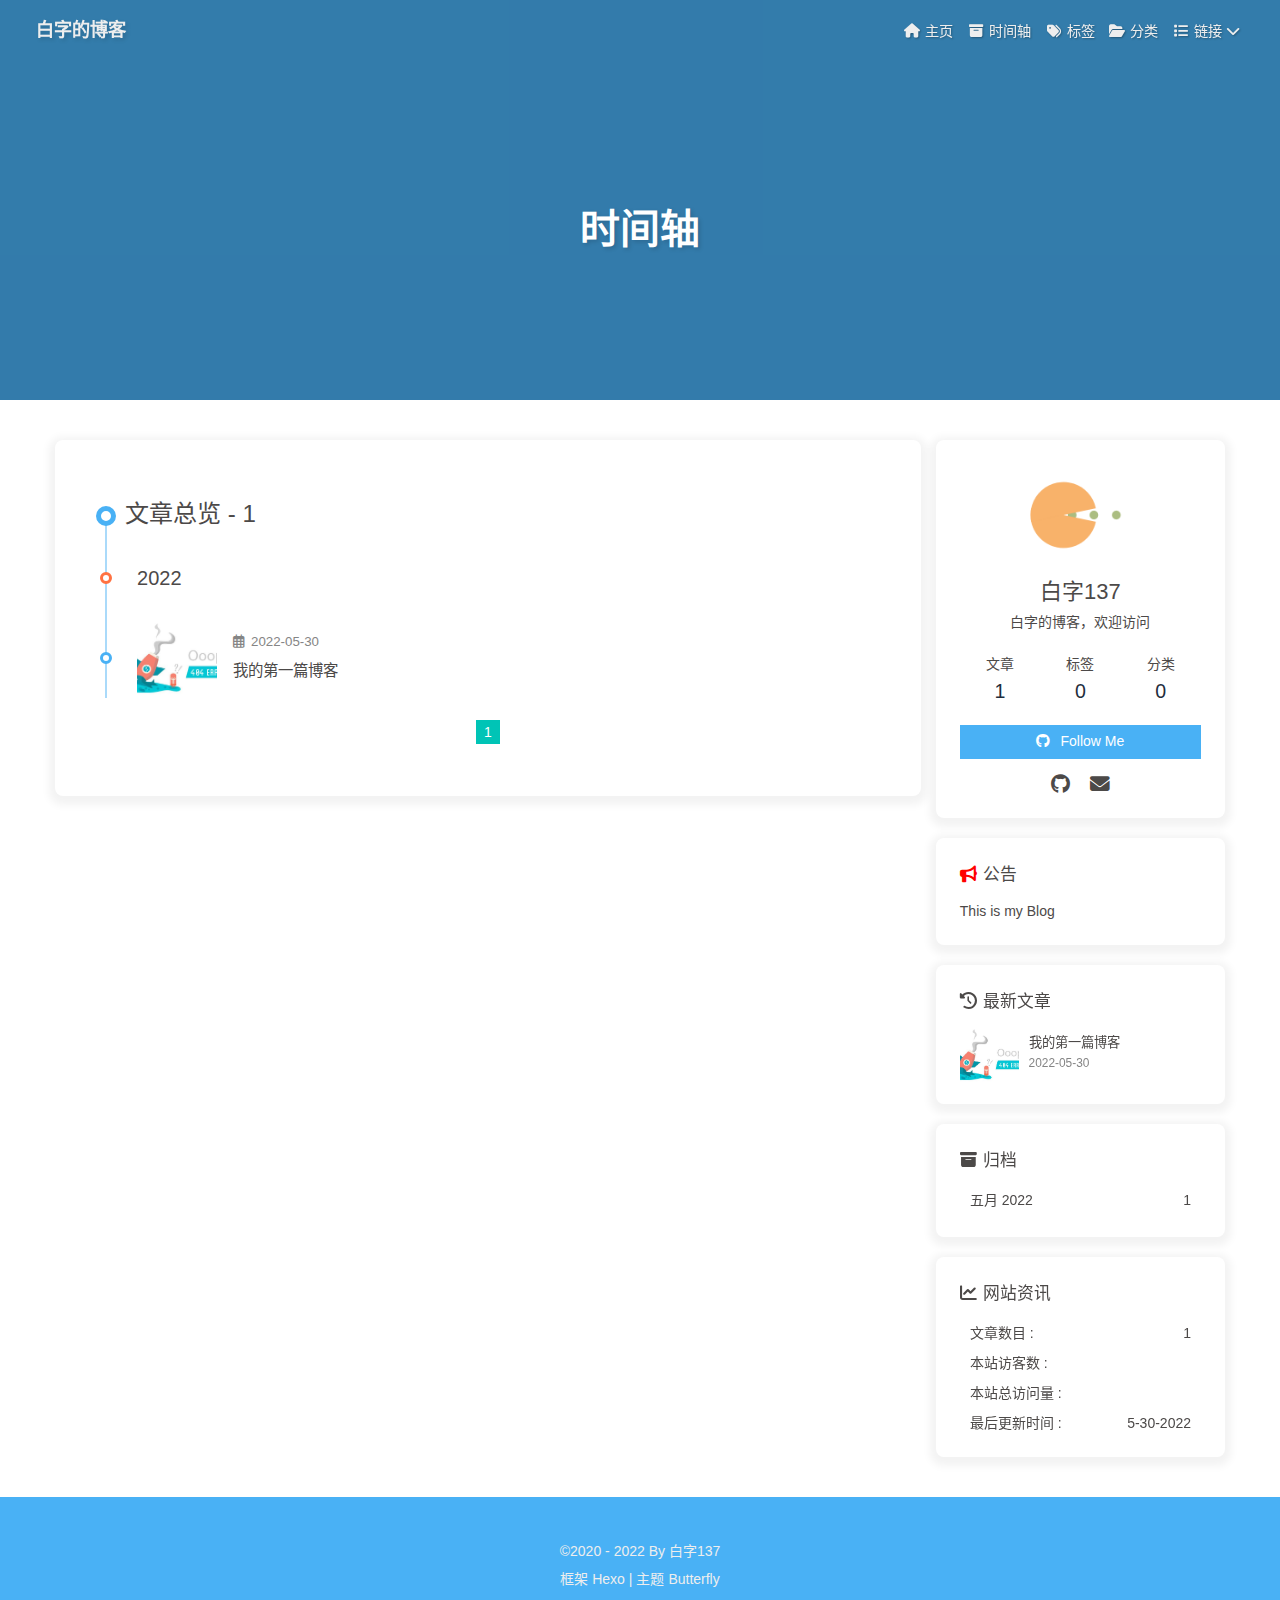
<file: archives/2022/05/index.html>
<!DOCTYPE html><html lang="zh-CN" data-theme="light"><head><meta charset="UTF-8"><meta http-equiv="X-UA-Compatible" content="IE=edge"><meta name="viewport" content="width=device-width, initial-scale=1.0, maximum-scale=1.0, user-scalable=no"><title>时间轴 | 白字的博客</title><meta name="author" content="白字137"><meta name="copyright" content="白字137"><meta name="format-detection" content="telephone=no"><meta name="theme-color" content="#ffffff"><meta name="description" content="白字的博客，欢迎访问">
<meta property="og:type" content="website">
<meta property="og:title" content="白字的博客">
<meta property="og:url" content="http://example.com/archives/2022/05/index.html">
<meta property="og:site_name" content="白字的博客">
<meta property="og:description" content="白字的博客，欢迎访问">
<meta property="og:locale" content="zh_CN">
<meta property="og:image" content="https://i.loli.net/2021/02/24/5O1day2nriDzjSu.png">
<meta property="article:author" content="白字137">
<meta name="twitter:card" content="summary">
<meta name="twitter:image" content="https://i.loli.net/2021/02/24/5O1day2nriDzjSu.png"><link rel="shortcut icon" href="/img/favicon.png"><link rel="canonical" href="http://example.com/archives/2022/05/"><link rel="preconnect" href="//cdn.jsdelivr.net"/><link rel="preconnect" href="//busuanzi.ibruce.info"/><link rel="stylesheet" href="/css/index.css"><link rel="stylesheet" href="https://cdn.jsdelivr.net/npm/@fortawesome/fontawesome-free@6/css/all.min.css" media="print" onload="this.media='all'"><link rel="stylesheet" href="https://cdn.jsdelivr.net/npm/@fancyapps/ui/dist/fancybox.css" media="print" onload="this.media='all'"><script>const GLOBAL_CONFIG = { 
  root: '/',
  algolia: undefined,
  localSearch: undefined,
  translate: undefined,
  noticeOutdate: undefined,
  highlight: {"plugin":"highlighjs","highlightCopy":true,"highlightLang":true,"highlightHeightLimit":false},
  copy: {
    success: '复制成功',
    error: '复制错误',
    noSupport: '浏览器不支持'
  },
  relativeDate: {
    homepage: false,
    post: false
  },
  runtime: '',
  date_suffix: {
    just: '刚刚',
    min: '分钟前',
    hour: '小时前',
    day: '天前',
    month: '个月前'
  },
  copyright: undefined,
  lightbox: 'fancybox',
  Snackbar: undefined,
  source: {
    justifiedGallery: {
      js: 'https://cdn.jsdelivr.net/npm/flickr-justified-gallery@2/dist/fjGallery.min.js',
      css: 'https://cdn.jsdelivr.net/npm/flickr-justified-gallery@2/dist/fjGallery.min.css'
    }
  },
  isPhotoFigcaption: false,
  islazyload: false,
  isAnchor: false
}</script><script id="config-diff">var GLOBAL_CONFIG_SITE = {
  title: '时间轴',
  isPost: false,
  isHome: false,
  isHighlightShrink: false,
  isToc: false,
  postUpdate: '2022-05-30 17:01:15'
}</script><noscript><style type="text/css">
  #nav {
    opacity: 1
  }
  .justified-gallery img {
    opacity: 1
  }

  #recent-posts time,
  #post-meta time {
    display: inline !important
  }
</style></noscript><script>(win=>{
    win.saveToLocal = {
      set: function setWithExpiry(key, value, ttl) {
        if (ttl === 0) return
        const now = new Date()
        const expiryDay = ttl * 86400000
        const item = {
          value: value,
          expiry: now.getTime() + expiryDay,
        }
        localStorage.setItem(key, JSON.stringify(item))
      },

      get: function getWithExpiry(key) {
        const itemStr = localStorage.getItem(key)

        if (!itemStr) {
          return undefined
        }
        const item = JSON.parse(itemStr)
        const now = new Date()

        if (now.getTime() > item.expiry) {
          localStorage.removeItem(key)
          return undefined
        }
        return item.value
      }
    }
  
    win.getScript = url => new Promise((resolve, reject) => {
      const script = document.createElement('script')
      script.src = url
      script.async = true
      script.onerror = reject
      script.onload = script.onreadystatechange = function() {
        const loadState = this.readyState
        if (loadState && loadState !== 'loaded' && loadState !== 'complete') return
        script.onload = script.onreadystatechange = null
        resolve()
      }
      document.head.appendChild(script)
    })
  
      win.activateDarkMode = function () {
        document.documentElement.setAttribute('data-theme', 'dark')
        if (document.querySelector('meta[name="theme-color"]') !== null) {
          document.querySelector('meta[name="theme-color"]').setAttribute('content', '#0d0d0d')
        }
      }
      win.activateLightMode = function () {
        document.documentElement.setAttribute('data-theme', 'light')
        if (document.querySelector('meta[name="theme-color"]') !== null) {
          document.querySelector('meta[name="theme-color"]').setAttribute('content', '#ffffff')
        }
      }
      const t = saveToLocal.get('theme')
    
          if (t === 'dark') activateDarkMode()
          else if (t === 'light') activateLightMode()
        
      const asideStatus = saveToLocal.get('aside-status')
      if (asideStatus !== undefined) {
        if (asideStatus === 'hide') {
          document.documentElement.classList.add('hide-aside')
        } else {
          document.documentElement.classList.remove('hide-aside')
        }
      }
    
    const detectApple = () => {
      if(/iPad|iPhone|iPod|Macintosh/.test(navigator.userAgent)){
        document.documentElement.classList.add('apple')
      }
    }
    detectApple()
    })(window)</script><meta name="generator" content="Hexo 6.2.0"></head><body><div id="sidebar"><div id="menu-mask"></div><div id="sidebar-menus"><div class="avatar-img is-center"><img src="https://i.loli.net/2021/02/24/5O1day2nriDzjSu.png" onerror="onerror=null;src='/img/friend_404.gif'" alt="avatar"/></div><div class="sidebar-site-data site-data is-center"><a href="/archives/"><div class="headline">文章</div><div class="length-num">1</div></a><a href="/tags/"><div class="headline">标签</div><div class="length-num">0</div></a><a href="/categories/"><div class="headline">分类</div><div class="length-num">0</div></a></div><hr/><div class="menus_items"><div class="menus_item"><a class="site-page" href="/"><i class="fa-fw fas fa-home"></i><span> 主页</span></a></div><div class="menus_item"><a class="site-page" href="/archives/"><i class="fa-fw fas fa-archive"></i><span> 时间轴</span></a></div><div class="menus_item"><a class="site-page" href="/tags/"><i class="fa-fw fas fa-tags"></i><span> 标签</span></a></div><div class="menus_item"><a class="site-page" href="/categories/"><i class="fa-fw fas fa-folder-open"></i><span> 分类</span></a></div><div class="menus_item"><a class="site-page group" href="javascript:void(0);"><i class="fa-fw fas fa-list"></i><span> 链接</span><i class="fas fa-chevron-down"></i></a><ul class="menus_item_child"><li><a class="site-page child" href="/link/"><i class="fa-fw fas fa-link"></i><span> 友情链接</span></a></li><li><a class="site-page child" href="/about/"><i class="fa-fw fas fa-heart"></i><span> 关于我</span></a></li></ul></div></div></div></div><div class="page" id="body-wrap"><header class="not-home-page" id="page-header" style="background-image: url('https://s1.ax1x.com/2022/05/26/XElSbD.png')"><nav id="nav"><span id="blog_name"><a id="site-name" href="/">白字的博客</a></span><div id="menus"><div class="menus_items"><div class="menus_item"><a class="site-page" href="/"><i class="fa-fw fas fa-home"></i><span> 主页</span></a></div><div class="menus_item"><a class="site-page" href="/archives/"><i class="fa-fw fas fa-archive"></i><span> 时间轴</span></a></div><div class="menus_item"><a class="site-page" href="/tags/"><i class="fa-fw fas fa-tags"></i><span> 标签</span></a></div><div class="menus_item"><a class="site-page" href="/categories/"><i class="fa-fw fas fa-folder-open"></i><span> 分类</span></a></div><div class="menus_item"><a class="site-page group" href="javascript:void(0);"><i class="fa-fw fas fa-list"></i><span> 链接</span><i class="fas fa-chevron-down"></i></a><ul class="menus_item_child"><li><a class="site-page child" href="/link/"><i class="fa-fw fas fa-link"></i><span> 友情链接</span></a></li><li><a class="site-page child" href="/about/"><i class="fa-fw fas fa-heart"></i><span> 关于我</span></a></li></ul></div></div><div id="toggle-menu"><a class="site-page"><i class="fas fa-bars fa-fw"></i></a></div></div></nav><div id="page-site-info"><h1 id="site-title">时间轴</h1></div></header><main class="layout" id="content-inner"><div id="archive"><div class="article-sort-title">文章总览 - 1</div><div class="article-sort"><div class="article-sort-item year">2022</div><div class="article-sort-item"><a class="article-sort-item-img" href="/2022/05/30/%E6%88%91%E7%9A%84%E7%AC%AC%E4%B8%80%E7%AF%87%E5%8D%9A%E5%AE%A2/" title="我的第一篇博客"><img src="https://s1.ax1x.com/2022/05/26/XElSbD.png" alt="我的第一篇博客" onerror="this.onerror=null;this.src='/img/404.jpg'"></a><div class="article-sort-item-info"><div class="article-sort-item-time"><i class="far fa-calendar-alt"></i><time class="post-meta-date-created" datetime="2022-05-30T08:57:19.000Z" title="发表于 2022-05-30 16:57:19">2022-05-30</time></div><a class="article-sort-item-title" href="/2022/05/30/%E6%88%91%E7%9A%84%E7%AC%AC%E4%B8%80%E7%AF%87%E5%8D%9A%E5%AE%A2/" title="我的第一篇博客">我的第一篇博客</a></div></div></div><nav id="pagination"><div class="pagination"><span class="page-number current">1</span></div></nav></div><div class="aside-content" id="aside-content"><div class="card-widget card-info"><div class="is-center"><div class="avatar-img"><img src="https://i.loli.net/2021/02/24/5O1day2nriDzjSu.png" onerror="this.onerror=null;this.src='/img/friend_404.gif'" alt="avatar"/></div><div class="author-info__name">白字137</div><div class="author-info__description">白字的博客，欢迎访问</div></div><div class="card-info-data site-data is-center"><a href="/archives/"><div class="headline">文章</div><div class="length-num">1</div></a><a href="/tags/"><div class="headline">标签</div><div class="length-num">0</div></a><a href="/categories/"><div class="headline">分类</div><div class="length-num">0</div></a></div><a id="card-info-btn" target="_blank" rel="noopener" href="https://github.com/xxxxxx"><i class="fab fa-github"></i><span>Follow Me</span></a><div class="card-info-social-icons is-center"><a class="social-icon" href="https://github.com/BAIZI137" target="_blank" title="Github"><i class="fab fa-github"></i></a><a class="social-icon" href="mailto:xxxxxx@gmail.com" target="_blank" title="Email"><i class="fas fa-envelope"></i></a></div></div><div class="card-widget card-announcement"><div class="item-headline"><i class="fas fa-bullhorn fa-shake"></i><span>公告</span></div><div class="announcement_content">This is my Blog</div></div><div class="sticky_layout"><div class="card-widget card-recent-post"><div class="item-headline"><i class="fas fa-history"></i><span>最新文章</span></div><div class="aside-list"><div class="aside-list-item"><a class="thumbnail" href="/2022/05/30/%E6%88%91%E7%9A%84%E7%AC%AC%E4%B8%80%E7%AF%87%E5%8D%9A%E5%AE%A2/" title="我的第一篇博客"><img src="https://s1.ax1x.com/2022/05/26/XElSbD.png" onerror="this.onerror=null;this.src='/img/404.jpg'" alt="我的第一篇博客"/></a><div class="content"><a class="title" href="/2022/05/30/%E6%88%91%E7%9A%84%E7%AC%AC%E4%B8%80%E7%AF%87%E5%8D%9A%E5%AE%A2/" title="我的第一篇博客">我的第一篇博客</a><time datetime="2022-05-30T08:57:19.000Z" title="发表于 2022-05-30 16:57:19">2022-05-30</time></div></div></div></div><div class="card-widget card-archives"><div class="item-headline"><i class="fas fa-archive"></i><span>归档</span></div><ul class="card-archive-list"><li class="card-archive-list-item"><a class="card-archive-list-link" href="/archives/2022/05/"><span class="card-archive-list-date">五月 2022</span><span class="card-archive-list-count">1</span></a></li></ul></div><div class="card-widget card-webinfo"><div class="item-headline"><i class="fas fa-chart-line"></i><span>网站资讯</span></div><div class="webinfo"><div class="webinfo-item"><div class="item-name">文章数目 :</div><div class="item-count">1</div></div><div class="webinfo-item"><div class="item-name">本站访客数 :</div><div class="item-count" id="busuanzi_value_site_uv"></div></div><div class="webinfo-item"><div class="item-name">本站总访问量 :</div><div class="item-count" id="busuanzi_value_site_pv"></div></div><div class="webinfo-item"><div class="item-name">最后更新时间 :</div><div class="item-count" id="last-push-date" data-lastPushDate="2022-05-30T09:01:15.414Z"></div></div></div></div></div></div></main><footer id="footer"><div id="footer-wrap"><div class="copyright">&copy;2020 - 2022 By 白字137</div><div class="framework-info"><span>框架 </span><a target="_blank" rel="noopener" href="https://hexo.io">Hexo</a><span class="footer-separator">|</span><span>主题 </span><a target="_blank" rel="noopener" href="https://github.com/jerryc127/hexo-theme-butterfly">Butterfly</a></div></div></footer></div><div id="rightside"><div id="rightside-config-hide"><button id="darkmode" type="button" title="浅色和深色模式转换"><i class="fas fa-adjust"></i></button><button id="hide-aside-btn" type="button" title="单栏和双栏切换"><i class="fas fa-arrows-alt-h"></i></button></div><div id="rightside-config-show"><button id="rightside_config" type="button" title="设置"><i class="fas fa-cog fa-spin"></i></button><button id="go-up" type="button" title="回到顶部"><i class="fas fa-arrow-up"></i></button></div></div><div><script src="/js/utils.js"></script><script src="/js/main.js"></script><script src="https://cdn.jsdelivr.net/npm/@fancyapps/ui/dist/fancybox.umd.js"></script><div class="js-pjax"></div><script async data-pjax src="//busuanzi.ibruce.info/busuanzi/2.3/busuanzi.pure.mini.js"></script></div></body></html>
</file>
